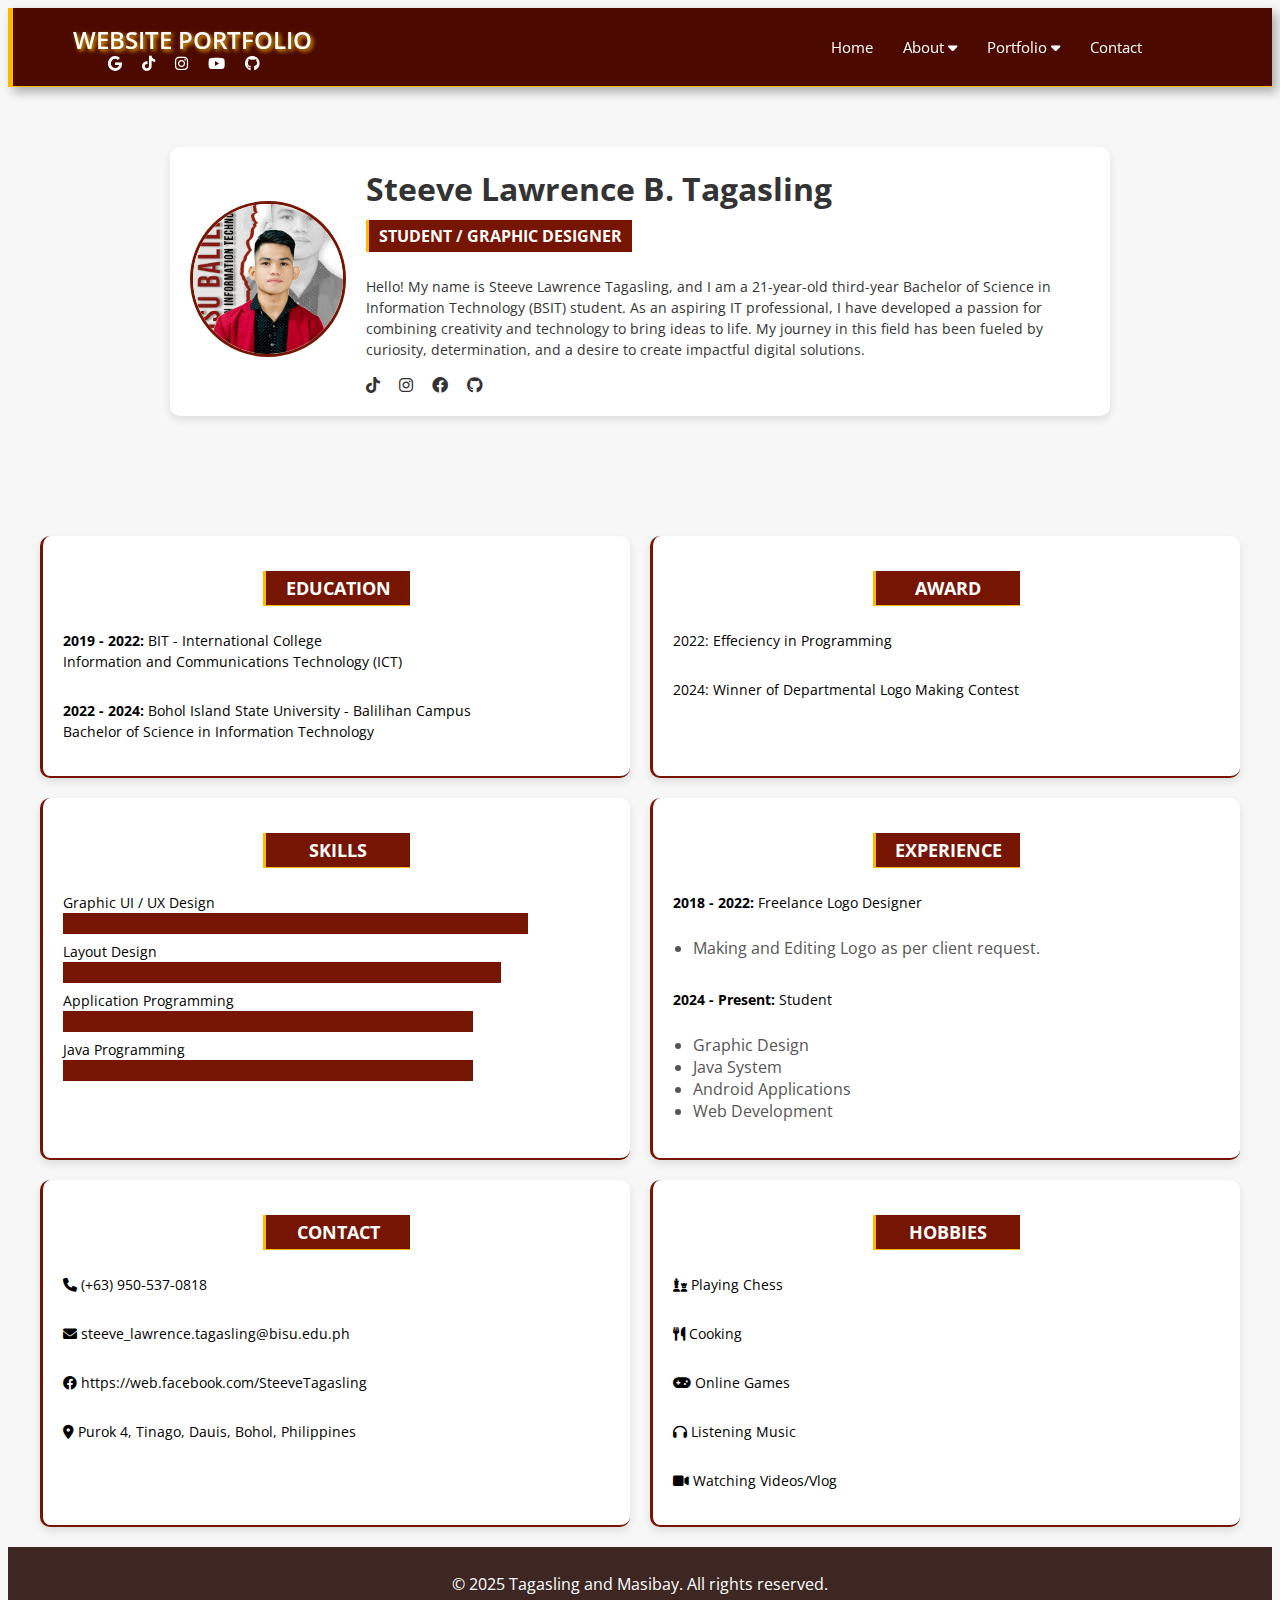
<file: TARUB PORTFOLIO WEBSITE/about.html>
<!DOCTYPE html>
<html lang="en">
<head>
    <meta charset="UTF-8">
    <meta name="viewport" content="width=device-width, initial-scale=1.0">
    <title>PORTFOLIO WEBSITE - About Us</title>
    <link rel="stylesheet" href="style.css">
    <link rel="stylesheet" href="about_us.css">
    <link href="https://cdnjs.cloudflare.com/ajax/libs/font-awesome/6.0.0/css/all.min.css" rel="stylesheet">
    <link href="https://fonts.googleapis.com/css2?family=Open+Sans:wght@400;600&display=swap" rel="stylesheet">
</head>
<body>
  <header class="top-bar">
    <div class="logo-container">
        <div class="name-info">
            <h1>WEBSITE PORTFOLIO</h1>
            <div class="social-icons">
                <i class="fa-brands fa-google"></i>
                <i class="fa-brands fa-tiktok"></i>
                <i class="fa-brands fa-instagram"></i>
                <i class="fa-brands fa-youtube"></i>
                <i class="fa-brands fa-github"></i>
              </div>
        </div>
    </div>
    <nav class="navigation">
        <ul>
            <li><a href="index.html">Home</a></li>
            <li>
                <a href="#">About <i class="fas fa-caret-down"></i></a>
                    <ul class="dropdown">
                        <li><a href="about.html">Steeve Tagasling</a></li>
                        <li><a href="about_masibay.html">Ruby Masibay</a></li>
                    </ul>
            </li>
            <li>
                <a href="#">Portfolio <i class="fas fa-caret-down"></i></a>
                    <ul class="dropdown">
                        <li><a href="portfolio.html">Steeve's Projects</a></li>
                        <li><a href="portfolio_masibay.html">Ruby's Projects</a></li>
                    </ul>
            </li>
            <li><a href="contact.html">Contact</a></li>
        </ul>
    </nav>
  </header>
  <main>
        <div class="About-container">
                <div class="profile-section">
                        <div class="profile-picture">
                            <img src="Images/STEEVE TEMPLATE.png" alt="Profile Picture" class="profile-img">
                        </div>
                        <div class="profile-details">
                            <h1 class="profile-name">Steeve Lawrence B. Tagasling</h1>
                            <span class="profile-title">STUDENT / GRAPHIC DESIGNER</span>
                            <p class="profile-description">
                                Hello! My name is Steeve Lawrence Tagasling, and I am a 21-year-old third-year Bachelor of Science in Information Technology (BSIT) student. As an aspiring IT professional, I have developed a passion for combining creativity and technology to bring ideas to life. My journey in this field has been fueled by curiosity, determination, and a desire to create impactful digital solutions.
                            </p>
                            <div class="about-social-icons">
                                <a href="https://www.tiktok.com" target="_blank">
                                    <i class="fa-brands fa-tiktok"></i>
                                </a>
                                <a href="https://www.tiktok.com" target="_blank">
                                    <i class="fa-brands fa-instagram"></i>
                                </a>
                                <a href="https://www.tiktok.com" target="_blank">
                                    <i class="fa-brands fa-facebook"></i>
                                </a>
                                <a href="https://www.tiktok.com" target="_blank">
                                    <i class="fa-brands fa-github"></i>
                                </a>
                            </div>
                        </div>
                </div>
        </div>
        <div class="information-container">
                <div class="info-card"> <!--EDUCATION SECTION-->
                    <h2>EDUCATION</h2>
                    <p><strong>2019 - 2022:</strong> BIT - International College<br>Information and Communications Technology (ICT) </p>
                    <p><strong>2022 - 2024:</strong> Bohol Island State University - Balilihan Campus<br>Bachelor of Science in Information Technology</p>
                </div>

                <div class="info-card"><!--AWARD SECTION-->
                    <h2>AWARD</h2>
                    <p>2022: Effeciency in Programming</p>
                    <p>2024: Winner of Departmental Logo Making Contest</p>
                </div>

                <div class="info-card skills"><!--SKILLS SECTION-->
                    <h2>SKILLS</h2>
                    <p>Graphic UI / UX Design <span class="skill-bar"><span style="width: 85%;"></span></span></p>
                    <p>Layout Design <span class="skill-bar"><span style="width: 80%;"></span></span></p>
                    <p>Application Programming <span class="skill-bar"><span style="width: 75%;"></span></span></p>
                    <p>Java Programming <span class="skill-bar"><span style="width: 75%;"></span></span></p>
                </div>

                <div class="info-card"><!--EXPERIENCE SECTION-->
                    <h2>EXPERIENCE</h2>
                    <p><strong>2018 - 2022:</strong> Freelance Logo Designer</p>
                    <ul>
                      <li>Making and Editing Logo as per client request.</li>
                    </ul>
                    <p><strong>2024 - Present:</strong> Student</p>
                    <ul>
                      <li>Graphic Design</li>
                      <li>Java System</li>
                      <li>Android Applications</li>
                      <li>Web Development</li>
                    </ul>
                </div>

                <div class="info-card">
                    <h2>CONTACT</h2>
                    <p><i class="fa fa-phone"></i> (+63) 950-537-0818</p>
                    <p><i class="fas fa-envelope"></i> steeve_lawrence.tagasling@bisu.edu.ph</p>
                    <p><i class="fab fa-facebook"></i> https://web.facebook.com/SteeveTagasling</p>
                    <p><i class="fas fa-map-marker-alt"></i> Purok 4, Tinago, Dauis, Bohol, Philippines</p>
                </div>

                <div class="info-card">
                    <h2>HOBBIES</h2>
                    <p><i class="fas fa-chess"></i> Playing Chess</p>
                    <p><i class="fas fa-utensils"></i> Cooking</p>
                    <p><i class="fas fa-gamepad"></i> Online Games</p>
                    <p><i class="fas fa-headphones"></i> Listening Music</p>
                    <p><i class="fas fa-video"></i> Watching Videos/Vlog</p>
                </div>
        </div>
  </main>
  <footer>
    <p>© 2025 Tagasling and Masibay. All rights reserved.</p>
  </footer>
</body>
</html>
</file>
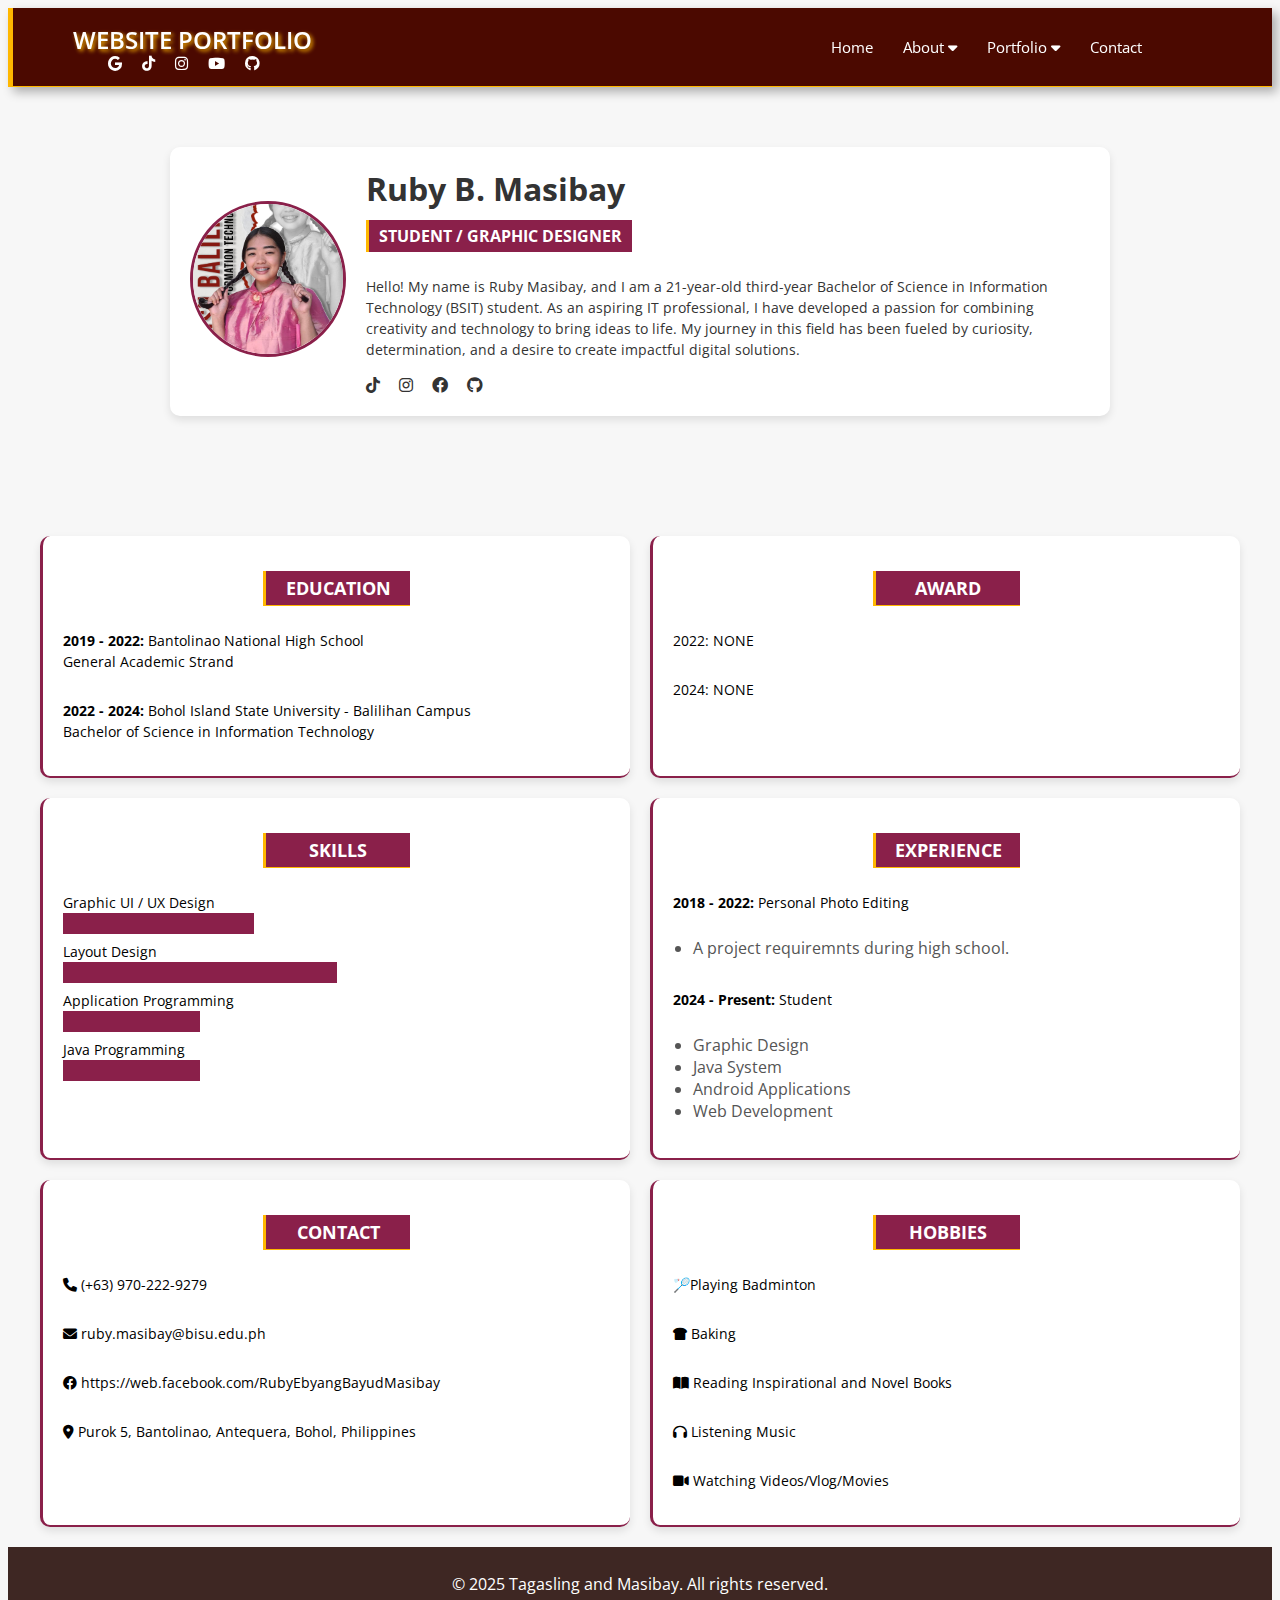
<file: TARUB PORTFOLIO WEBSITE/about_masibay.html>
<!DOCTYPE html>
<html lang="en">
<head>
    <meta charset="UTF-8">
    <meta name="viewport" content="width=device-width, initial-scale=1.0">
    <title>PORTFOLIO WEBSITE - About Us</title>
    <link rel="stylesheet" href="style.css">
    <link rel="stylesheet" href="about_masibay.css">
    <link href="https://cdnjs.cloudflare.com/ajax/libs/font-awesome/6.0.0/css/all.min.css" rel="stylesheet">
    <link href="https://fonts.googleapis.com/css2?family=Open+Sans:wght@400;600&display=swap" rel="stylesheet">
</head>
<body>
  <header class="top-bar">
    <div class="logo-container">
        <div class="name-info">
            <h1>WEBSITE PORTFOLIO</h1>
            <div class="social-icons">
                <i class="fa-brands fa-google"></i>
                <i class="fa-brands fa-tiktok"></i>
                <i class="fa-brands fa-instagram"></i>
                <i class="fa-brands fa-youtube"></i>
                <i class="fa-brands fa-github"></i>
              </div>
        </div>
    </div>
    <nav class="navigation">
        <ul>
            <li><a href="index.html">Home</a></li>
            <li>
                <a href="#">About <i class="fas fa-caret-down"></i></a>
                    <ul class="dropdown">
                        <li><a href="about.html">Steeve Tagasling</a></li>
                        <li><a href="#school-profile">Ruby Masibay</a></li>
                    </ul>
            </li>
            <li>
                <a href="#">Portfolio <i class="fas fa-caret-down"></i></a>
                    <ul class="dropdown">
                        <li><a href="portfolio.html">Steeve's Projects</a></li>
                        <li><a href="portfolio_masibay.html">Ruby's Projects</a></li>
                    </ul>
            </li>
            <li><a href="contact.html">Contact</a></li>
        </ul>
    </nav>
  </header>
  <main>
        <div class="About-container">
                <div class="profile-section">
                        <div class="profile-picture">
                            <img src="Images/RUBY ID TEMPLATE.png" alt="Profile Picture" class="profile-img">
                        </div>
                        <div class="profile-details">
                            <h1 class="profile-name">Ruby B. Masibay</h1>
                            <span class="profile-title">STUDENT / GRAPHIC DESIGNER</span>
                            <p class="profile-description">
                                Hello! My name is Ruby Masibay, and I am a 21-year-old third-year Bachelor of Science in Information Technology (BSIT) student. As an aspiring IT professional, I have developed a passion for combining creativity and technology to bring ideas to life. My journey in this field has been fueled by curiosity, determination, and a desire to create impactful digital solutions.
                            </p>
                                <div class="about-social-icons">
                                    <a href="https://www.tiktok.com" target="_blank">
                                        <i class="fa-brands fa-tiktok"></i>
                                    </a>
                                    <a href="https://www.tiktok.com" target="_blank">
                                        <i class="fa-brands fa-instagram"></i>
                                    </a>
                                    <a href="https://www.tiktok.com" target="_blank">
                                        <i class="fa-brands fa-facebook"></i>
                                    </a>
                                    <a href="https://www.tiktok.com" target="_blank">
                                        <i class="fa-brands fa-github"></i>
                                    </a>
                                </div>
                        </div>
                </div>
        </div>
        <div class="information-container">
                <div class="info-card"> <!--EDUCATION SECTION-->
                    <h2>EDUCATION</h2>
                    <p><strong>2019 - 2022:</strong> Bantolinao National High School<br>General Academic Strand </p>
                    <p><strong>2022 - 2024:</strong> Bohol Island State University - Balilihan Campus<br>Bachelor of Science in Information Technology</p>
                </div>

                <div class="info-card"><!--AWARD SECTION-->
                    <h2>AWARD</h2>
                    <p>2022: NONE</p>
                    <p>2024: NONE</p>
                </div>

                <div class="info-card skills"><!--SKILLS SECTION-->
                    <h2>SKILLS</h2>
                    <p>Graphic UI / UX Design <span class="skill-bar"><span style="width: 35%;"></span></span></p>
                    <p>Layout Design <span class="skill-bar"><span style="width: 50%;"></span></span></p>
                    <p>Application Programming <span class="skill-bar"><span style="width: 25%;"></span></span></p>
                    <p>Java Programming <span class="skill-bar"><span style="width: 25%;"></span></span></p>
                </div>

                <div class="info-card"><!--EXPERIENCE SECTION-->
                    <h2>EXPERIENCE</h2>
                    <p><strong>2018 - 2022:</strong> Personal Photo Editing</p>
                    <ul>
                      <li>A project requiremnts during high school.</li>
                    </ul>
                    <p><strong>2024 - Present:</strong> Student</p>
                    <ul>
                      <li>Graphic Design</li>
                      <li>Java System</li>
                      <li>Android Applications</li>
                      <li>Web Development</li>
                    </ul>
                </div>

                <div class="info-card">
                    <h2>CONTACT</h2>
                    <p><i class="fa fa-phone"></i> (+63) 970-222-9279</p>
                    <p><i class="fas fa-envelope"></i> ruby.masibay@bisu.edu.ph</p>
                    <p><i class="fab fa-facebook"></i> https://web.facebook.com/RubyEbyangBayudMasibay</p>
                    <p><i class="fas fa-map-marker-alt"></i> Purok 5, Bantolinao, Antequera, Bohol, Philippines</p>
                </div>

                <div class="info-card">
                    <h2>HOBBIES</h2>
                    <p><i class="fas fa-badminton"></i>🏸Playing Badminton</p>
                    <p><i class="fas fa-bread-slice"></i> Baking</p>
                    <p><i class="fas fa-book-open"></i> Reading Inspirational and Novel Books</p>
                    <p><i class="fas fa-headphones"></i> Listening Music</p>
                    <p><i class="fas fa-video"></i> Watching Videos/Vlog/Movies</p>
                </div>
        </div>
    
    </main>
    <footer>
        <p>© 2025 Tagasling and Masibay. All rights reserved.</p>
    </footer>
</body>
</html>
</file>
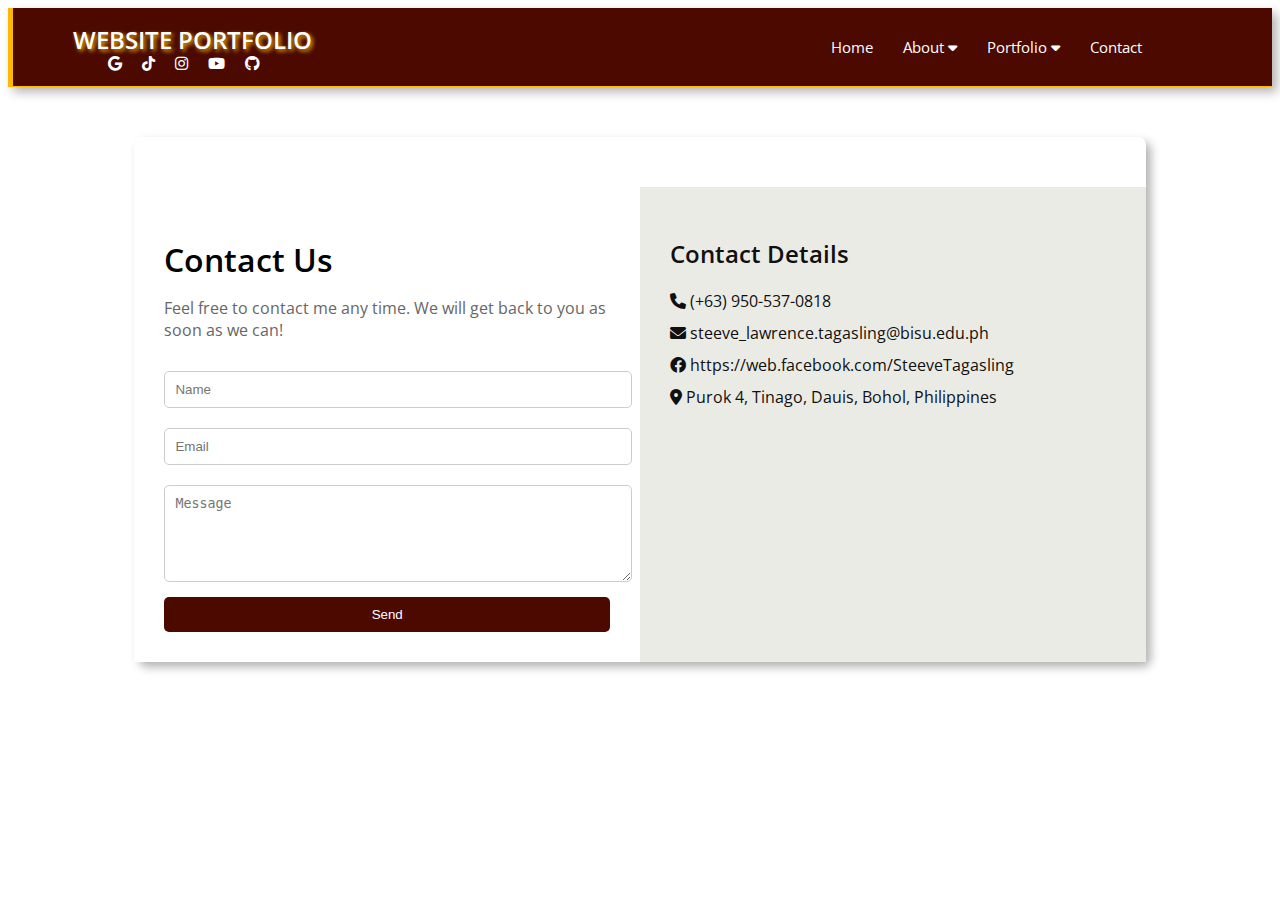
<file: TARUB PORTFOLIO WEBSITE/contact.html>
<!DOCTYPE html>
<html lang="en">
<head>
    <meta charset="UTF-8">
    <meta name="viewport" content="width=device-width, initial-scale=1.0">
    <title>PORTFOLIO WEBSITE - Contact</title>
    <link rel="stylesheet" href="style.css">
    <link rel="stylesheet" href="contact.css">
    <link href="https://cdnjs.cloudflare.com/ajax/libs/font-awesome/6.0.0/css/all.min.css" rel="stylesheet">
    <link href="https://fonts.googleapis.com/css2?family=Open+Sans:wght@400;600&display=swap" rel="stylesheet">
</head>
<body>
  <header class="top-bar">
    <div class="logo-container">
        <div class="name-info">
            <h1>WEBSITE PORTFOLIO</h1>
            <div class="social-icons">
                <i class="fa-brands fa-google"></i>
                <i class="fa-brands fa-tiktok"></i>
                <i class="fa-brands fa-instagram"></i>
                <i class="fa-brands fa-youtube"></i>
                <i class="fa-brands fa-github"></i>
              </div>
        </div>
    </div>
    <nav class="navigation">
        <ul>
            <li><a href="index.html">Home</a></li>
            <li>
                <a href="#">About <i class="fas fa-caret-down"></i></a>
                    <ul class="dropdown">
                        <li><a href="about.html">Steeve Tagasling</a></li>
                        <li><a href="about_masibay.html">Ruby Masibay</a></li>
                    </ul>
            </li>
            <li>
                <a href="#">Portfolio <i class="fas fa-caret-down"></i></a>
                    <ul class="dropdown">
                        <li><a href="portfolio.html">Steeve's Projects</a></li>
                        <li><a href="portfolio_masibay.html">Ruby's Projects</a></li>
                    </ul>
            </li>
            <li><a href="contact.html">Contact</a></li>
        </ul>
    </nav>
</header>
<main>
    <div class="contact-container">
        <div class="form-section">
            <h1>Contact Us</h1>
            <p>Feel free to contact me any time. We will get back to you as soon as we can!</p>
            <form id="contactForm">
              <input type="text" id="name" name="name" placeholder="Name" required>
              <input type="email" id="email" name="email" placeholder="Email" required>
              <textarea id="message" name="message" placeholder="Message" rows="5" required></textarea>
              <button type="submit">Send</button>
            </form>
          </div>
      
          <!-- Right Section -->
          <div class="info-section">
            <h2>Contact Details</h2>
                    <p><i class="fa fa-phone"></i> (+63) 950-537-0818</p>
                    <p><i class="fas fa-envelope"></i> steeve_lawrence.tagasling@bisu.edu.ph</p>
                    <p><i class="fab fa-facebook"></i> https://web.facebook.com/SteeveTagasling</p>
                    <p><i class="fas fa-map-marker-alt"></i> Purok 4, Tinago, Dauis, Bohol, Philippines</p>
          </div>
      </div>
</main>
</body>
</html>
</file>
<file: TARUB PORTFOLIO WEBSITE/style.css>
/* Apply Google-style font to entire page */
body {
  font-family: 'Open Sans', sans-serif;
}

/* Specific font styling for headings */
h1, h2, h3, h4, h5, h6 {
  font-family: 'Open Sans', sans-serif;
  font-weight: 600; /* Similar boldness to Google's style */
}
/* Top Bar Styles */
.top-bar {
  display: flex;
  justify-content: space-between;
  align-items: center;
  background-color: #4b0900; /* Your desired color */
  padding: 15px 50px;
  position: sticky;
  top: 5px;
  color: white;
  border-left: 5px solid #ffb700;
  border-bottom: 1px solid #ffb700;
  box-shadow: 5px 5px 10px rgba(0, 0, 0, 0.3);
}

/* Logo and Name Section */
.logo-container {
  display: flex;
  align-items: center;
}

/* Social icons */
.social-icons {
  display: flex;
  gap: 20px; /* Space between icons */
  margin-left: 45px;
}

.social-icons i {
  font-size: 15px; /* Icon size */
  color: white; /* Icon color */
  transition: transform 0.3s ease;
}

.social-icons i:hover {
  transform: scale(1.2); /* Slight zoom effect on hover */
}

.name-info h1 {
  font-size: 24px;
  margin: 0;
  text-shadow: 2px 2px 4px #ffb700;  margin-left: 10px;
  color: white;
  transition: transform 0.3s ease;
}

.name-info h1:hover{
  transform: scale(1.2);
}

/* Navigation Links */
.navigation ul {
  list-style: none;
  margin: 0;
  padding: 0;
  display: flex;
  gap: 30px; /* Space between links */
  margin-right: 80px;
}

.navigation li {
  display: inline;
}

.navigation a {
  text-decoration: none;
  color: white;
  font-size: 15px;
  transition: color 0.3s ease;
}

.navigation a:hover {
  color: #ffb700;
}

/* Dropdown menu */
.navigation ul li {
  position: relative;
}

.navigation ul li .dropdown {
  display: none;
  position: absolute;
  background: white;
  top: 100%;
  left: 0;
  width: 200px;
  box-shadow: 5px 5px 10px rgba(0, 0, 0, 0.3);
}

.navigation ul li:hover .dropdown {
  display: block;
}

.navigation ul li .dropdown li {
  width: 100%;
}

.navigation ul li .dropdown li a {
  padding: 12px 15px;
  border-bottom: 1px solid #555;
  color: black;
  display: block;
}

.navigation ul li:hover a i {
  transform: rotate(180deg); /* Rotate icon on hover */
  transition: transform 0.3s ease;
}

.navigation ul li .dropdown li a:hover {
  background: #666;
}

.container {
  display: flex;
  align-items: center;
  justify-content: center;
  height: calc(100vh - 70px); /* Adjust height based on the navbar */
  background-color: #fff;
}

.left-section, .right-section {
  flex: 1;
  display: flex;
  justify-content: center;
  align-items: center;
}

.left-section img, .right-section img {
  max-width: 90%;
  height: auto;
  border-bottom: 2px solid #4b0900;
  border-left: 2px solid #4b0900;
  box-shadow: 5px 5px 10px rgba(0, 0, 0, 0.3);
}

.left-section img:hover{
  transform: scale(1.1);
}

.right-section img:hover{
  transform: scale(1.1);
}

.center-section {
  flex: 2;
  text-align: center;
  align-items: flex-start; /* Align items to the start of the container */
}

.center-section p {
  font-size: 18px;
  line-height: 1.5;
  color: #555;
}

.names-container {
  display: flex;
  flex-direction: column; /* Stack items vertically */
}

.left-name {
  font-size: 25px;
  text-align: left;
  border-left: 5px solid #ffb700;
  border-bottom: 1px solid #ffb700;
  box-shadow: 5px 5px 10px rgba(0, 0, 0, 0.3);
  padding-left: 10px;
  background-color: #7a2319;
  margin-right: 310px;
  color: white;
}

.left-name:hover{
  transform: scale(1.1);
}

.right-name {
  font-size: 25px;
  text-align: right;
  border-right: 5px solid #ffb700;
  border-bottom: 1px solid #ffb700;
  background-color: #7a2319;
  box-shadow: 5px 5px 10px rgba(0, 0, 0, 0.3);
  color: white;
  margin-left: 493px;
  padding-right: 10px;
}

.right-name:hover{
  transform: scale(1.1);
}

.social-icons-2 {
  justify-content: center;
  margin-top: 50px;
  display: flex; /* Aligns icons in a row */
  gap: 10px; /* Adds gap between icons */
}

.social-icons-2 i {
  font-size: 18px; /* Adjust icon size */
  color: #333; /* Icon color */
  cursor: pointer;
}

.contact-btn{
  background-color: #ffb700;
  border-bottom: 2px solid #4b0900;
  margin-top: 15px;
  margin-left: 200px;
  margin-right: 200px;
  border-radius:10px;
  box-shadow: 5px 5px 10px rgba(0, 0, 0, 0.3);
}
.contact-btn p{
  color: black;
}

.contact-btn:hover{
  transform: scale(1.1);
}

.contact-btn a {
  color: inherit; /* Inherit the color from the parent element */
  text-decoration: none; /* Remove any underline or default styling */
}

.contact-btn a:visited {
  color: inherit; /* Keep the same color for visited links */
}

.contact-btn a:hover,
.contact-btn a:focus {
  color: inherit; /* Maintain the color on hover or focus */
}

footer {
  text-align: center;
  padding: 10px;
  background-color: #3e2723;
  color: #fff;
}
</file>
<file: TARUB PORTFOLIO WEBSITE/about_us.css>
body{
    background-color: #f7f7f7;
}
  
  .About-container {
    display: flex;
    flex-direction: column;
    align-items: center;
    padding: 60px 20px;
    background-color: #f7f7f7;
    color: #333;
  }
  
  .profile-section {
    display: flex;
    align-items: center;
    background-color: #fff;
    padding: 20px;
    box-shadow: 0 4px 8px rgba(0, 0, 0, 0.1);
    margin-bottom: 40px;
    width: 100%;
    max-width: 900px;
    border-radius: 10px;
  }
  
  .profile-img {
    width: 150px;
    height: 150px;
    border-radius: 50%;
    object-fit: cover;
    border: 3px solid #751502;
    margin-right: 20px;
  }
  
  .profile-details {
    flex: 1;
  }
  
  .profile-name {
    font-size: 32px;
    font-weight: bold;
    margin: 0;
  }
  
  .profile-title {
    display: inline-block;
    background-color: #751502;
    border-left: 3px solid #ffb700;
    color: #fff;
    padding: 5px 10px;
    margin: 10px 0;
    font-size: 16px;
    font-weight: bold;
  }

  .profile-description {
    font-size: 14px;
    line-height: 1.5;
  }

  .about-social-icons i{
    margin-right: 15px;
  }

  .about-social-icons i:hover{
    transform: scale(1.2);
  }
  .about-social-icons a {
    color: inherit; /* Inherit the color from the parent element */
    text-decoration: none; /* Remove any underline or default styling */
}

.about-social-icons a:visited {
    color: inherit; /* Keep the same color for visited links */
}

.about-social-icons a:hover,
.about-social-icons a:focus {
    color: inherit; /* Maintain the color on hover or focus */
}
  
  .information-container {
    display: grid;
    grid-template-columns: repeat(auto-fit, minmax(400px, 1fr));
    gap: 20px;
    width: 100%;
    background-color: #f7f7f7;
    max-width: 1200px;
    margin: 0 auto;
    padding: 20px 0;
  }
  
  .info-card {
    background-color: white;
    border-left: 3px solid #751502;
    border-bottom: 2px solid #751502;
    padding: 20px;
    box-shadow: 0 4px 8px rgba(0, 0, 0, 0.1);
    border-radius: 10px;
    display: flex;
    flex-direction: column;
  }

  .info-card:hover{
    transform: translateY(-10px);
    box-shadow: 0 8px 12px rgba(0, 0, 0, 0.2);
  }
  
  .info-card h2 {
    font-size: 18px;
    font-weight: bold;
    text-align: center;
    margin-bottom: 10px;
    color: white;
    background-color: #751502;
    border-left: 3px solid #ffb700;
    border-bottom: 1px solid #ffb700;
    margin-left: 200px;
    margin-right: 200px;
    padding-top: 5px;
    padding-bottom: 5px;
  }
  
  .info-card p {
    font-size: 14px;
    line-height: 1.5;
    color: black;
  }
  
  .info-card ul {
    list-style: disc;
    padding-left: 20px;
    text-align: left;
    margin-top: 10px;
    color: #555;
  }
  
  /* Skills bar styling */
  .skills .skill-bar {
    width: 100%;
    height: 8px;
    background: #ddd;
    border-radius: 4px;
    margin: 5px 0 10px;
    overflow: hidden;
    position: relative;
  }
  
  .skills .skill-bar span {
    display: block;
    height: 100%;
    background-color: #751502;
  }
  
  /* Section Titles */
  .section-title {
    text-align: center;
    font-size: 24px;
    font-weight: bold;
    color: #751502;
    margin: 20px 0;
  }
  
  /* Responsive adjustments */
  @media (max-width: 768px) {
    .info-card {
      margin-bottom: 20px;
    }
  
    .information-container {
      grid-template-columns: 1fr;
      gap: 15px;
    }
  }
</file>
<file: TARUB PORTFOLIO WEBSITE/about_masibay.css>
body{
    background-color: #f7f7f7;
}
  
  .About-container {
    display: flex;
    flex-direction: column;
    align-items: center;
    padding: 60px 20px;
    background-color: #f7f7f7;
    color: #333;
  }
  
  .profile-section {
    display: flex;
    align-items: center;
    background-color: #fff;
    padding: 20px;
    box-shadow: 0 4px 8px rgba(0, 0, 0, 0.1);
    margin-bottom: 40px;
    width: 100%;
    max-width: 900px;
    border-radius: 10px;
  }
  
  .profile-img {
    width: 150px;
    height: 150px;
    border-radius: 50%;
    object-fit: cover;
    border: 3px solid #8a204a;
    margin-right: 20px;
  }
  
  .profile-details {
    flex: 1;
  }
  
  .profile-name {
    font-size: 32px;
    font-weight: bold;
    margin: 0;
  }
  
  .profile-title {
    display: inline-block;
    background-color: #8a204a;
    border-left: 3px solid #ffb700;
    color: #fff;
    padding: 5px 10px;
    margin: 10px 0;
    font-size: 16px;
    font-weight: bold;
  }

  .profile-description {
    font-size: 14px;
    line-height: 1.5;
  }

  .about-social-icons i{
    margin-right: 15px;
  }

  .about-social-icons i:hover{
    transform: scale(1.2);
  }
  .about-social-icons a {
    color: inherit; /* Inherit the color from the parent element */
    text-decoration: none; /* Remove any underline or default styling */
}

.about-social-icons a:visited {
    color: inherit; /* Keep the same color for visited links */
}

.about-social-icons a:hover,
.about-social-icons a:focus {
    color: inherit; /* Maintain the color on hover or focus */
}
  
  .information-container {
    display: grid;
    grid-template-columns: repeat(auto-fit, minmax(400px, 1fr));
    gap: 20px;
    width: 100%;
    background-color: #f7f7f7;
    max-width: 1200px;
    margin: 0 auto;
    padding: 20px 0;
  }
  
  .info-card {
    background-color: white;
    border-left: 3px solid #8a204a;
    border-bottom: 2px solid #8a204a;
    padding: 20px;
    box-shadow: 0 4px 8px rgba(0, 0, 0, 0.1);
    border-radius: 10px;
    display: flex;
    flex-direction: column;
  }

  .info-card:hover{
    transform: translateY(-10px);
    box-shadow: 0 8px 12px rgba(0, 0, 0, 0.2);
  }
  
  .info-card h2 {
    font-size: 18px;
    font-weight: bold;
    text-align: center;
    margin-bottom: 10px;
    color: white;
    background-color: #8a204a;
    border-left: 3px solid #ffb700;
    border-bottom: 1px solid #ffb700;
    margin-left: 200px;
    margin-right: 200px;
    padding-top: 5px;
    padding-bottom: 5px;
  }
  
  .info-card p {
    font-size: 14px;
    line-height: 1.5;
    color: black;
  }
  
  .info-card ul {
    list-style: disc;
    padding-left: 20px;
    text-align: left;
    margin-top: 10px;
    color: #555;
  }
  
  /* Skills bar styling */
  .skills .skill-bar {
    width: 100%;
    height: 8px;
    background: #ddd;
    border-radius: 4px;
    margin: 5px 0 10px;
    overflow: hidden;
    position: relative;
  }
  
  .skills .skill-bar span {
    display: block;
    height: 100%;
    background-color: #8a204a;
  }
  
  
  /* Responsive adjustments */
  @media (max-width: 768px) {
    .info-card {
      margin-bottom: 20px;
    }
  
    .information-container {
      grid-template-columns: 1fr;
      gap: 15px;
    }
  }
</file>
<file: TARUB PORTFOLIO WEBSITE/contact.css>
.contact-container {
    display: flex;
    width: 80%;
    padding-top: 50px;
    margin: 50px auto;
    background: #fff;
    box-shadow: 5px 5px 10px rgba(0, 0, 0, 0.3);
    border-radius: 8px;
  }
  .form-section {
    flex: 1;
    padding: 30px;
    background: #ffffff;
  }
  .form-section h1 {
    font-size: 32px;
    margin-bottom: 10px;
  }

.form-section p {
    color: #666;
    margin-bottom: 20px;
  }
  form input, form textarea {
    width: 100%;
    padding: 10px;
    margin: 10px 0;
    border: 1px solid #ccc;
    border-radius: 5px;
  }
  
form button {
    width: 100%;
    padding: 10px;
    background-color: #4b0900;
    color: #fff;
    border: none;
    border-radius: 5px;
    cursor: pointer;
  }
  
form button:hover {
    background-color: #333;
  }
.info-section {
    flex: 1;
    background-color: #ebebe6;
    color: #101010;
    padding: 30px;
    position: relative;
  }
  
.info-section h2 {
    margin-bottom: 20px;
  }
  
.info-section p {
    margin: 10px 0;
    font-size: 16px;
  }
</file>
